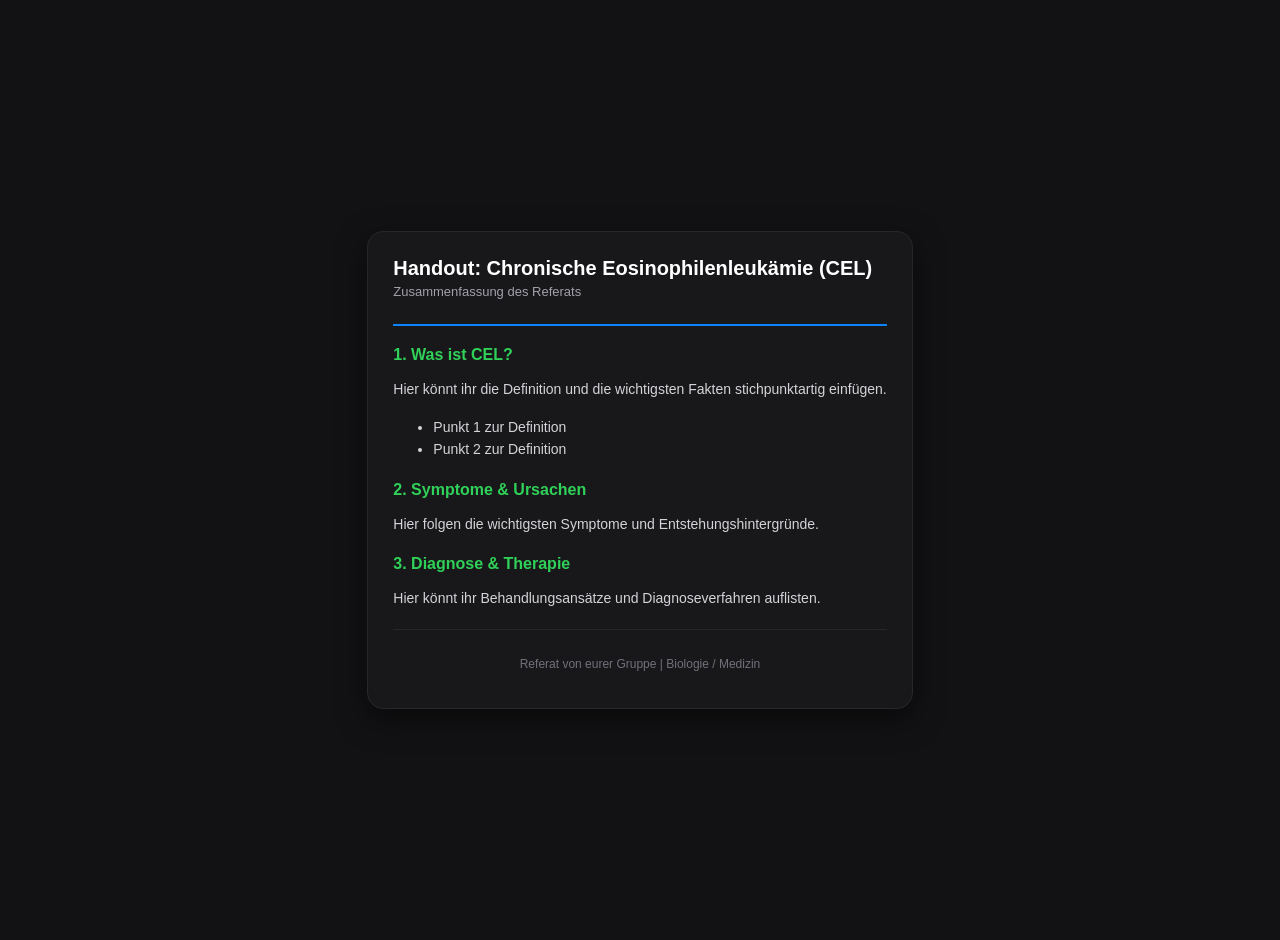
<file: handout.html>
<!DOCTYPE html>
<html lang="de">
<head>
  <meta charset="UTF-8">
  <meta name="viewport" content="width=device-width, initial-scale=1.0">
  <title>Handout - Chronische Eosinophilenleukämie (CEL)</title>
  <link rel="stylesheet" href="css/style.css">
  <link rel="stylesheet" href="https://cdnjs.cloudflare.com/ajax/libs/font-awesome/6.0.0/css/all.min.css">
</head>
<body class="handout-body">

  <div class="handout-container">
    <header class="handout-header">
      <h1>Handout: Chronische Eosinophilenleukämie (CEL)</h1>
      <p class="subtitle">Zusammenfassung des Referats</p>
    </header>

    <main class="handout-content">
      <section class="handout-section">
        <h2>1. Was ist CEL?</h2>
        <p>Hier könnt ihr die Definition und die wichtigsten Fakten stichpunktartig einfügen.</p>
        <ul>
          <li>Punkt 1 zur Definition</li>
          <li>Punkt 2 zur Definition</li>
        </ul>
      </section>

      <section class="handout-section">
        <h2>2. Symptome & Ursachen</h2>
        <p>Hier folgen die wichtigsten Symptome und Entstehungshintergründe.</p>
      </section>

      <section class="handout-section">
        <h2>3. Diagnose & Therapie</h2>
        <p>Hier könnt ihr Behandlungsansätze und Diagnoseverfahren auflisten.</p>
      </section>
    </main>

    <footer class="handout-footer">
      <p>Referat von eurer Gruppe | Biologie / Medizin</p>
    </footer>
  </div>

</body>
</html>
</file>
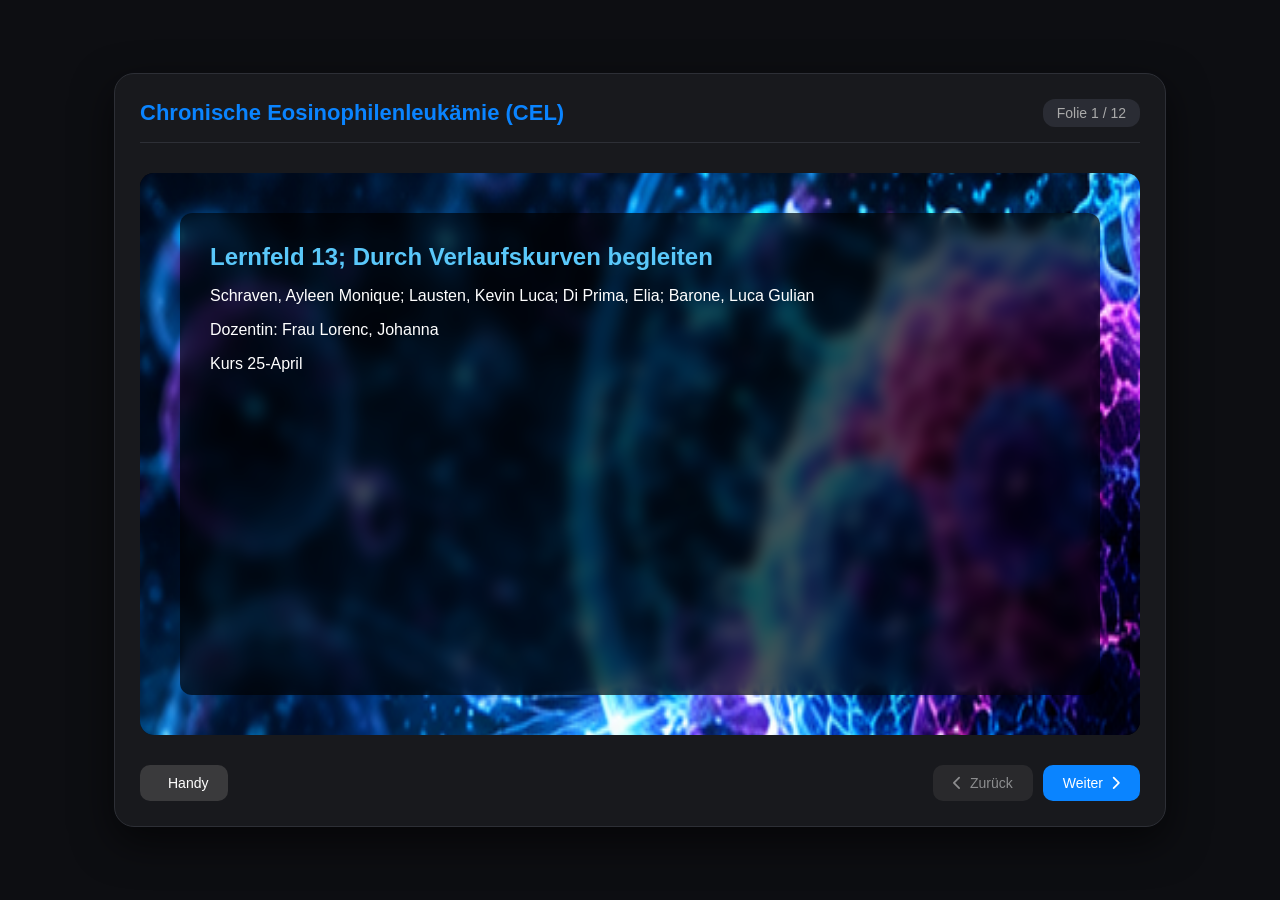
<file: praesentation.html>
<!DOCTYPE html>
<html lang="de">
<head>
  <meta charset="UTF-8">
  <meta name="viewport" content="width=device-width, initial-scale=1.0">
  <title>Referat - Chronische Eosinophilenleukämie (CEL)</title>
  <link rel="stylesheet" href="css/style.css">
  <link rel="stylesheet" href="https://cdnjs.cloudflare.com/ajax/libs/font-awesome/6.0.0/css/all.min.css">
</head>
<body class="presentation-body">

  <div class="presentation-container">
    <header class="presentation-header">
      <h1>Chronische Eosinophilenleukämie (CEL)</h1>
      <div class="slide-counter">Folie <span id="current-slide-num">1</span> / 12</div>
    </header>

    <main class="slide-content">
      <!-- FOLIE 1 -->
      <section class="slide active-slide" id="slide-1" style="background-image: url('assets/background-1.png');">
        <div class="slide-inner">
          <h2>Lernfeld 13; Durch Verlaufskurven begleiten</h2>
          <p>Schraven, Ayleen Monique; Lausten, Kevin Luca; Di Prima, Elia; Barone, Luca Gulian</p>
          <p>Dozentin: Frau Lorenc, Johanna</p>
          <p>Kurs 25-April</p>
        </div>
      </section>

      <!-- FOLIE 2 -->
      <section class="slide" id="slide-2" style="background-image: url('assets/background-2.png');">
        <div class="slide-inner">
          <h2>Folie 2: Platzhalter</h2>
          <p>Hier kannst du deinen eigenen Inhalt für Folie 2 einfügen.</p>
        </div>
      </section>

      <!-- FOLIE 3 -->
      <section class="slide" id="slide-3" style="background-image: url('assets/background-3.png');">
        <div class="slide-inner">
          <h2>Folie 3: Platzhalter</h2>
          <p>Hier kannst du deinen eigenen Inhalt für Folie 3 einfügen.</p>
        </div>
      </section>

      <!-- FOLIE 4 -->
      <section class="slide" id="slide-4" style="background-image: url('assets/background-4.png');">
        <div class="slide-inner">
          <h2>Folie 4: Platzhalter</h2>
          <p>Hier kannst du deinen eigenen Inhalt für Folie 4 einfügen.</p>
        </div>
      </section>

      <!-- FOLIE 5 -->
      <section class="slide" id="slide-5" style="background-image: url('assets/background-5.png');">
        <div class="slide-inner">
          <h2>Folie 5: Platzhalter</h2>
          <p>Hier kannst du deinen eigenen Inhalt für Folie 5 einfügen.</p>
        </div>
      </section>

      <!-- FOLIE 6 -->
      <section class="slide" id="slide-6" style="background-image: url('assets/background-6.png');">
        <div class="slide-inner">
          <h2>Folie 6: Platzhalter</h2>
          <p>Hier kannst du deinen eigenen Inhalt für Folie 6 einfügen.</p>
        </div>
      </section>

      <!-- FOLIE 7 -->
      <section class="slide" id="slide-7" style="background-image: url('assets/background-7.png');">
        <div class="slide-inner">
          <h2>Folie 7: Platzhalter</h2>
          <p>Hier kannst du deinen eigenen Inhalt für Folie 7 einfügen.</p>
        </div>
      </section>

      <!-- FOLIE 8 -->
      <section class="slide" id="slide-8" style="background-image: url('assets/background-8.png');">
        <div class="slide-inner">
          <h2>Folie 8: Platzhalter</h2>
          <p>Hier kannst du deinen eigenen Inhalt für Folie 8 einfügen.</p>
        </div>
      </section>

      <!-- FOLIE 9 -->
      <section class="slide" id="slide-9" style="background-image: url('assets/background-9.png');">
        <div class="slide-inner">
          <h2>Folie 9: Platzhalter</h2>
          <p>Hier kannst du deinen eigenen Inhalt für Folie 9 einfügen.</p>
        </div>
      </section>

      <!-- FOLIE 10 -->
      <section class="slide" id="slide-10" style="background-image: url('assets/background-10.png');">
        <div class="slide-inner">
          <h2>Folie 10: Platzhalter</h2>
          <p>Hier kannst du deinen eigenen Inhalt für Folie 10 einfügen.</p>
        </div>
      </section>

      <!-- FOLIE 11 -->
      <section class="slide" id="slide-11" style="background-image: url('assets/background-11.png');">
        <div class="slide-inner">
          <h2>Folie 11: Platzhalter</h2>
          <p>Hier kannst du deinen eigenen Inhalt für Folie 11 einfügen.</p>
        </div>
      </section>

      <!-- FOLIE 12 -->
      <section class="slide" id="slide-12" style="background-image: url('assets/background-12.png');">
        <div class="slide-inner">
          <h2>Folie 12: Zusammenfassung / Fazit</h2>
          <p>Hier kannst du deinen eigenen Inhalt für Folie 12 einfügen.</p>
        </div>
      </section>
    </main>

    <!-- Navigation Steuerung -->
    <footer class="presentation-footer">
      <a href="index.html" class="nav-btn back-home"><i class="fa-solid fa-mobile-screen"></i> Handy</a>
      
      <div class="controls">
        <button id="prev-btn" class="nav-btn" disabled><i class="fa-solid fa-chevron-left"></i> Zurück</button>
        <button id="next-btn" class="nav-btn">Weiter <i class="fa-solid fa-chevron-right"></i></button>
      </div>
    </footer>
  </div>

  <script>
    let currentSlide = 1;
    const totalSlides = 12;

    const prevBtn = document.getElementById('prev-btn');
    const nextBtn = document.getElementById('next-btn');
    const slideNumDisplay = document.getElementById('current-slide-num');

    function updateSlides() {
      document.querySelectorAll('.slide').forEach((slide, index) => {
        if (index + 1 === currentSlide) {
          slide.classList.add('active-slide');
        } else {
          slide.classList.remove('active-slide');
        }
      });

      slideNumDisplay.innerText = currentSlide;
      prevBtn.disabled = (currentSlide === 1);
      nextBtn.disabled = (currentSlide === totalSlides);
    }

    nextBtn.addEventListener('click', () => {
      if (currentSlide < totalSlides) {
        currentSlide++;
        updateSlides();
      }
    });

    prevBtn.addEventListener('click', () => {
      if (currentSlide > 1) {
        currentSlide--;
        updateSlides();
      }
    });
  </script>
</body>
</html>
</file>
<file: css/style.css>
body {
  background-color: #121212;
  color: white;
  font-family: -apple-system, BlinkMacSystemFont, "Segoe UI", Roboto, sans-serif;
  display: flex;
  justify-content: center;
  align-items: center;
  min-height: 100vh;
  margin: 0;
}

.hidden {
  display: none !important;
}

.iphone-border {
  position: relative;
  width: 300px;
  height: 600px;
  background: #222;
  border-radius: 40px;
  padding: 12px;
  box-shadow: 0 20px 50px rgba(0, 0, 0, 0.8);
  border: 4px solid #444;
}

.iphone {
  position: relative;
  width: 100%;
  height: 100%;
  background: #000;
  border-radius: 30px;
  overflow: hidden;
  display: flex;
  flex-direction: column;
}

.speaker {
  width: 60px;
  height: 6px;
  background: #333;
  border-radius: 3px;
  margin: 12px auto 6px;
}

#iphone-screen {
  flex: 1;
  position: relative;
  background: linear-gradient(180deg, #1f1c2c, #928dab);
}

#lock-screen, #passcode-screen, #home-screen {
  position: absolute;
  top: 0; left: 0; right: 0; bottom: 0;
  padding: 20px;
  box-sizing: border-box;
}

/* Lockscreen */
#clock {
  text-align: center;
  margin-top: 30px;
}

#time {
  font-size: 48px;
  font-weight: 200;
  display: block;
}

#date {
  font-size: 13px;
  opacity: 0.8;
}

.unlock-btn {
  margin-top: 300px;
  background: rgba(255, 255, 255, 0.2);
  padding: 12px 20px;
  border-radius: 20px;
  text-align: center;
  cursor: pointer;
  backdrop-filter: blur(5px);
  font-size: 14px;
}

/* Passcode Screen */
.passcode-header {
  text-align: center;
  margin-top: 30px;
}

.dots-container {
  display: flex;
  justify-content: center;
  gap: 12px;
  margin-top: 15px;
}

.dot {
  width: 12px;
  height: 12px;
  border: 1.5px solid white;
  border-radius: 50%;
  transition: background-color 0.2s;
}

.dot.active {
  background-color: white;
}

#keypad {
  display: grid;
  grid-template-columns: repeat(3, 1fr);
  gap: 12px;
  margin-top: 40px;
}

.key {
  background: rgba(255, 255, 255, 0.2);
  border-radius: 50%;
  width: 55px;
  height: 55px;
  display: flex;
  flex-direction: column;
  justify-content: center;
  align-items: center;
  margin: 0 auto;
  cursor: pointer;
  font-size: 18px;
  user-select: none;
}

.key small {
  font-size: 8px;
  letter-spacing: 1px;
}

.key:active {
  background: rgba(255, 255, 255, 0.5);
}

.action-key {
  background: transparent;
}

/* Homescreen */
.app-grid {
  display: flex;
  flex-direction: column;
  align-items: flex-start;
  margin-top: 20px;
}

.app-icon {
  width: 55px;
  height: 55px;
  background: #0a84ff;
  border-radius: 14px;
  display: flex;
  justify-content: center;
  align-items: center;
  cursor: pointer;
  font-size: 22px;
}

.app-label {
  font-size: 11px;
  margin-top: 4px;
  width: 55px;
  text-align: center;
}

/* Home Button */
#iphone-home-button {
  height: 50px;
  display: flex;
  justify-content: center;
  align-items: center;
  background: #000;
}

#square-home-button {
  width: 35px;
  height: 35px;
  border: 2px solid #666;
  border-radius: 50%;
  cursor: pointer;
}

/* App Grid & Icons */
.app-grid {
  display: grid;
  grid-template-columns: repeat(3, 1fr);
  gap: 15px;
  margin-top: 20px;
}

.app-item {
  display: flex;
  flex-direction: column;
  align-items: center;
  cursor: pointer;
}

.app-icon {
  width: 55px;
  height: 55px;
  border-radius: 14px;
  display: flex;
  justify-content: center;
  align-items: center;
  font-size: 22px;
  color: white;
  box-shadow: 0 4px 10px rgba(0, 0, 0, 0.3);
}

.bg-blue { background: #0a84ff; }
.bg-green { background: #30d158; }
.bg-orange { background: #ff9f0a; }

.app-label {
  font-size: 11px;
  font-weight: 600;
  margin-top: 6px;
  text-align: center;
  text-shadow: 0 1px rgba(0, 0, 0, 0.);
}

/* App Bildschirme (Handout & Quiz) */
.app-screen {
  position: absolute;
  top: 0; left: 0; right: 0; bottom: 0;
  background: #1c1c1e;
  padding: 20px;
  box-sizing: border-box;
  text-align: center;
}

.screen-header h3 {
  margin-top: 10px;
  font-size: 18px;
}

.screen-content p {
  font-size: 13px;
  opacity: 0.8;
  margin-bottom: 20px;
}

.qr-placeholder {
  background: white;
  padding: 10px;
  border-radius: 12px;
  display: inline-block;
}

.qr-placeholder img {
  width: 150px;
  height: 150px;
  display: block;
}

/* Styling für die Präsentations-Seite */
.presentation-body {
  background-color: #0f0f11;
  color: #fff;
  display: block;
  padding: 40px;
  box-sizing: border-box;
}

.presentation-container {
  max-width: 800px;
  margin: 0 auto;
  background: #1c1c1e;
  padding: 30px;
  border-radius: 20px;
  box-shadow: 0 10px 30px rgba(0,0,0,0.5);
}

.slide-content {
  margin: 30px 0;
  min-height: 250px;
}

.slide h2 {
  color: #0a84ff;
  margin-bottom: 10px;
}

.back-btn {
  display: inline-flex;
  align-items: center;
  gap: 8px;
  background: #3a3a3c;
  color: white;
  padding: 10px 18px;
  border-radius: 10px;
  text-decoration: none;
  font-size: 14px;
  transition: background 0.2s;
}

.back-btn:hover {
  background: #48484a;
}

/* --- HANDY HINTERGRUNDBILD --- */
#iphone-screen {
  flex: 1;
  position: relative;
  background-image: url('../assets/background-phone.png');
  background-size: contain;       /* Keinerlei Zoom! Zeigt das komplette Bild */
  background-position: center;
  background-repeat: no-repeat;
  background-color: #000;         /* Schwarzer Hintergrund für eventuelle Ränder */
}

/* --- PRÄSENTATIONS-LAYOUT & FOLIEN --- */
.presentation-body {
  background-color: #0d0e12;
  color: #fff;
  min-height: 100vh;
  display: flex;
  justify-content: center;
  align-items: center;
  margin: 0;
  padding: 20px;
  box-sizing: border-box;
}

.presentation-container {
  width: 100%;
  max-width: 1000px;
  background: #18191d;
  border-radius: 20px;
  padding: 25px;
  box-shadow: 0 15px 40px rgba(0,0,0,0.6);
  border: 1px solid #2d2f36;
}

.presentation-header {
  display: flex;
  justify-content: space-between;
  align-items: center;
  border-bottom: 1px solid #2d2f36;
  padding-bottom: 15px;
  margin-bottom: 20px;
}

.presentation-header h1 {
  font-size: 22px;
  margin: 0;
  color: #0a84ff;
}

.slide-counter {
  font-size: 14px;
  background: #2a2c34;
  padding: 6px 14px;
  border-radius: 12px;
  color: #aaa;
}

/* Folie mit 16:9 Seitenverhältnis */
.slide-content {
  position: relative;
  width: 100%;
  aspect-ratio: 16 / 9; /* Erzwingt perfektes 16:9 Widescreen-Format */
  border-radius: 14px;
  overflow: hidden;
  background-color: #000;
}


.slide {
  display: none;
  position: absolute;
  top: 0; left: 0; width: 100%; height: 100%;
  background-size: 125% 125%;
  background-position: center;
  background-repeat: no-repeat;
  padding: 40px;
  box-sizing: border-box;
}

.slide.active-slide {
  display: block;
  animation: moveBackground 8s linear infinite alternate;
}

/* Schnellere Bewegungs-Animation */
@keyframes moveBackground {
  0% {
    background-position: 0% 0%;
  }
  50% {
    background-position: 100% 100%;
  }
  100% {
    background-position: 0% 100%;
  }
}

/* Inhalt über dem Hintergrund gut lesbar halten */
.slide-inner {
  background: rgba(0, 0, 0, 0.65);
  backdrop-filter: blur(8px);
  padding: 30px;
  border-radius: 12px;
  height: 100%;
  box-sizing: border-box;
}

.slide-inner h2 {
  margin-top: 0;
  color: #5ac8fa;
}

/* Navigation Buttons unten */
.presentation-footer {
  display: flex;
  justify-content: space-between;
  align-items: center;
  margin-top: 20px;
}

.controls {
  display: flex;
  gap: 10px;
}

.nav-btn {
  background: #0a84ff;
  color: white;
  border: none;
  padding: 10px 20px;
  border-radius: 10px;
  cursor: pointer;
  font-size: 14px;
  text-decoration: none;
  display: inline-flex;
  align-items: center;
  gap: 8px;
  transition: opacity 0.2s, background 0.2s;
}

.nav-btn:hover {
  background: #0071e3;
}

.nav-btn:disabled {
  background: #3a3a3c;
  opacity: 0.5;
  cursor: not-allowed;
}

.back-home {
  background: #3a3a3c;
}

.back-home:hover {
  background: #48484a;
}

/* 3x Blau für Personen */
.bg-person-blue {
  background: linear-gradient(135deg, #007aff, #00c6ff);
  border: 1px solid rgba(255, 255, 255, 0.2);
}

/* 2x Violett für Personen */
.bg-person-purple {
  background: linear-gradient(135deg, #6366f1, #a855f7);
  border: 1px solid rgba(255, 255, 255, 0.2);
}

/* --- HANDOUT STYLING --- */
.handout-body {
  background-color: #121214;
  color: #e4e4e7;
  font-family: -apple-system, BlinkMacSystemFont, "Segoe UI", Roboto, sans-serif;
  padding: 20px;
  margin: 0;
}

.handout-container {
  max-width: 650px;
  margin: 0 auto;
  background: #18181b;
  padding: 25px;
  border-radius: 16px;
  border: 1px solid #27272a;
  box-shadow: 0 10px 30px rgba(0,0,0,0.5);
}

.handout-header {
  border-bottom: 2px solid #0a84ff;
  padding-bottom: 12px;
  margin-bottom: 20px;
}

.handout-header h1 {
  font-size: 20px;
  color: #ffffff;
  margin: 0;
}

.handout-header .subtitle {
  color: #a1a1aa;
  font-size: 13px;
  margin-top: 4px;
}

.handout-section {
  margin-bottom: 20px;
}

.handout-section h2 {
  font-size: 16px;
  color: #30d158;
  margin-bottom: 8px;
}

.handout-section p, .handout-section li {
  font-size: 14px;
  line-height: 1.6;
  color: #d4d4d8;
}

.handout-footer {
  border-top: 1px solid #27272a;
  padding-top: 15px;
  text-align: center;
  font-size: 12px;
  color: #71717a;
}
</file>
